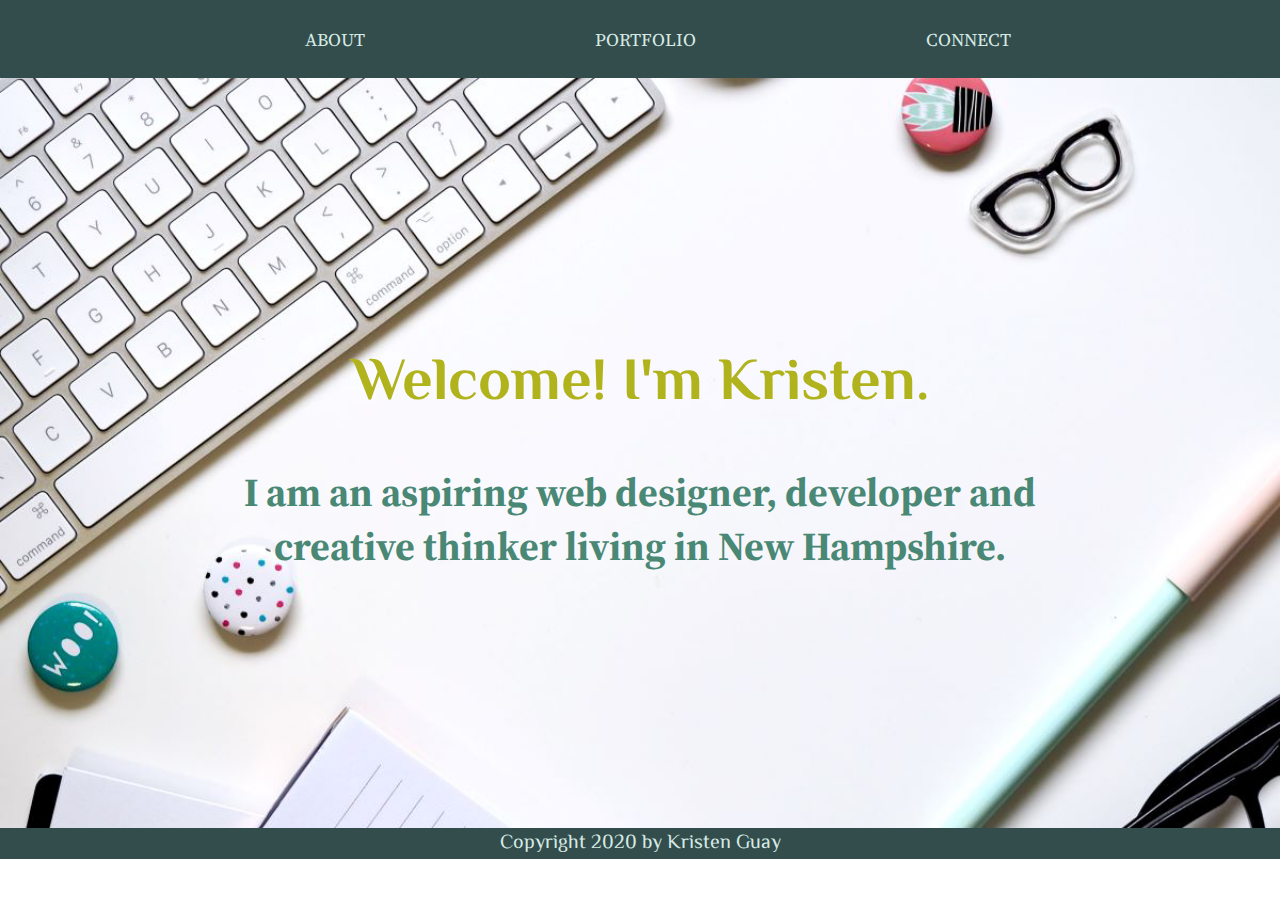
<file: index.html>
<!DOCTYPE HTML>
<html lang="en">
<head>
    <title>KAG Design-Welcome</title>
    <meta charset="utf-8" />
        <link href="css/normalize.css" rel="stylesheet" type="text/css">
        <link href="css/main.css" rel="stylesheet" type="text/css">
        <link href="https://fonts.googleapis.com/css?family=Lobster+Two&display=swap" rel="stylesheet">
        <link href="https://fonts.googleapis.com/css?family=El+Messiri:400,600,700&display=swap" rel="stylesheet"> 
        <link href="https://fonts.googleapis.com/css?family=Source+Serif+Pro&display=swap" rel="stylesheet">
        <link href="https://fonts.googleapis.com/css?family=Source+Sans+Pro&display=swap" rel="stylesheet">
</head>

<body>
    <header>
        <nav class="full-width">
        <ul>
            <li><a href="./about/index.html">About</a></li>
            <li><a href="./portfolio/index.html">Portfolio</a></li>
            <li><a href="./connect/index.html">Connect</a></li>
        </ul>
        </nav>
    </header>
<!--WELCOME-->
    <div id="welcome" class="full-width">
            <h1>Welcome! I'm Kristen.</h1>
            <h2>I am an aspiring web designer, developer and <br>creative thinker living in New Hampshire.</h2>
        </div>

    <footer>
            <p>Copyright 2020 by Kristen Guay</p>
        
    </footer>
</body>
</html>
</file>
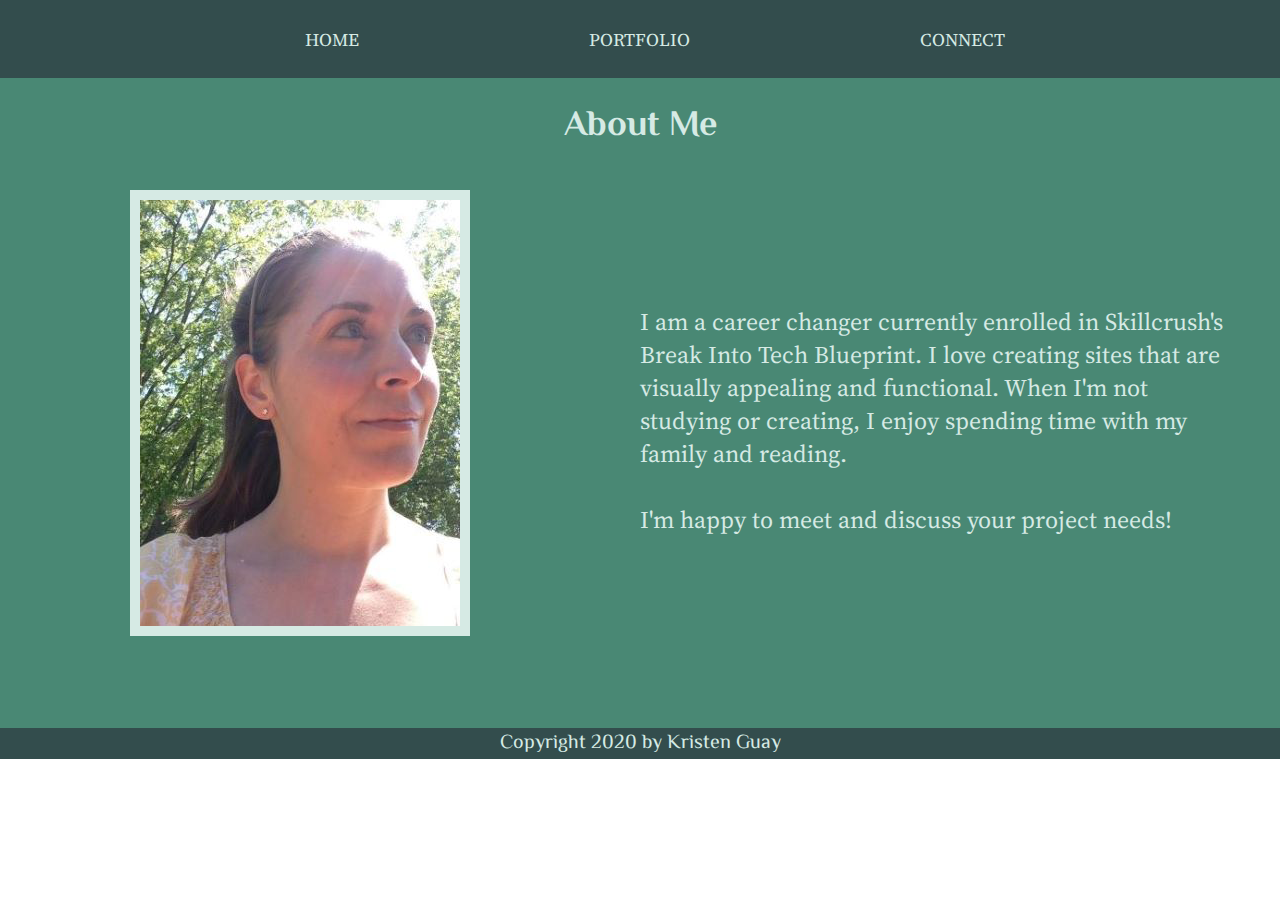
<file: about/index.html>
<!DOCTYPE HTML>
<html lang="en">
<head>
    <title>KAG Design-About</title>
        <meta charset="utf-8" />
        <link href="../css/normalize.css" rel="stylesheet" type="text/css">
        <link href="../css/main.css" rel="stylesheet" type="text/css">
        <link href="https://fonts.googleapis.com/css?family=Lobster+Two&display=swap" rel="stylesheet">
        <link href="https://fonts.googleapis.com/css?family=El+Messiri:400,600,700&display=swap" rel="stylesheet"> 
        <link href="https://fonts.googleapis.com/css?family=Source+Serif+Pro&display=swap" rel="stylesheet">
        <link href="https://fonts.googleapis.com/css?family=Source+Sans+Pro&display=swap" rel="stylesheet">
</head>

<body>
    <header>
        <nav class="full-width">
            <ul>
                <li><a href="../index.html">Home</a></li>
                <li><a href="../portfolio/index.html">Portfolio</a></li>
                <li><a href="../connect/index.html">Connect</a></li>
            </ul>
        </nav>
    </header>

    <!--ABOUT-->
    <section id="about">
        <div class="full-width">
            <h2>About Me</h2>
            <div class="half-width">
                <img src="../img/me.png" alt="picture of woman"/>
            </div>
            <div class="half-width">
                <p>I am a career changer currently enrolled in Skillcrush's Break Into Tech Blueprint. I love creating sites that are visually appealing and functional. When I'm not studying or creating, I enjoy spending time with my family and reading.<br><br>
                I'm happy to meet and discuss your project needs!</p>
            </div>
            </div>

    </section>
    <footer>
        <p>Copyright 2020 by Kristen Guay</p>
    </footer>
</body>
</html>
</file>
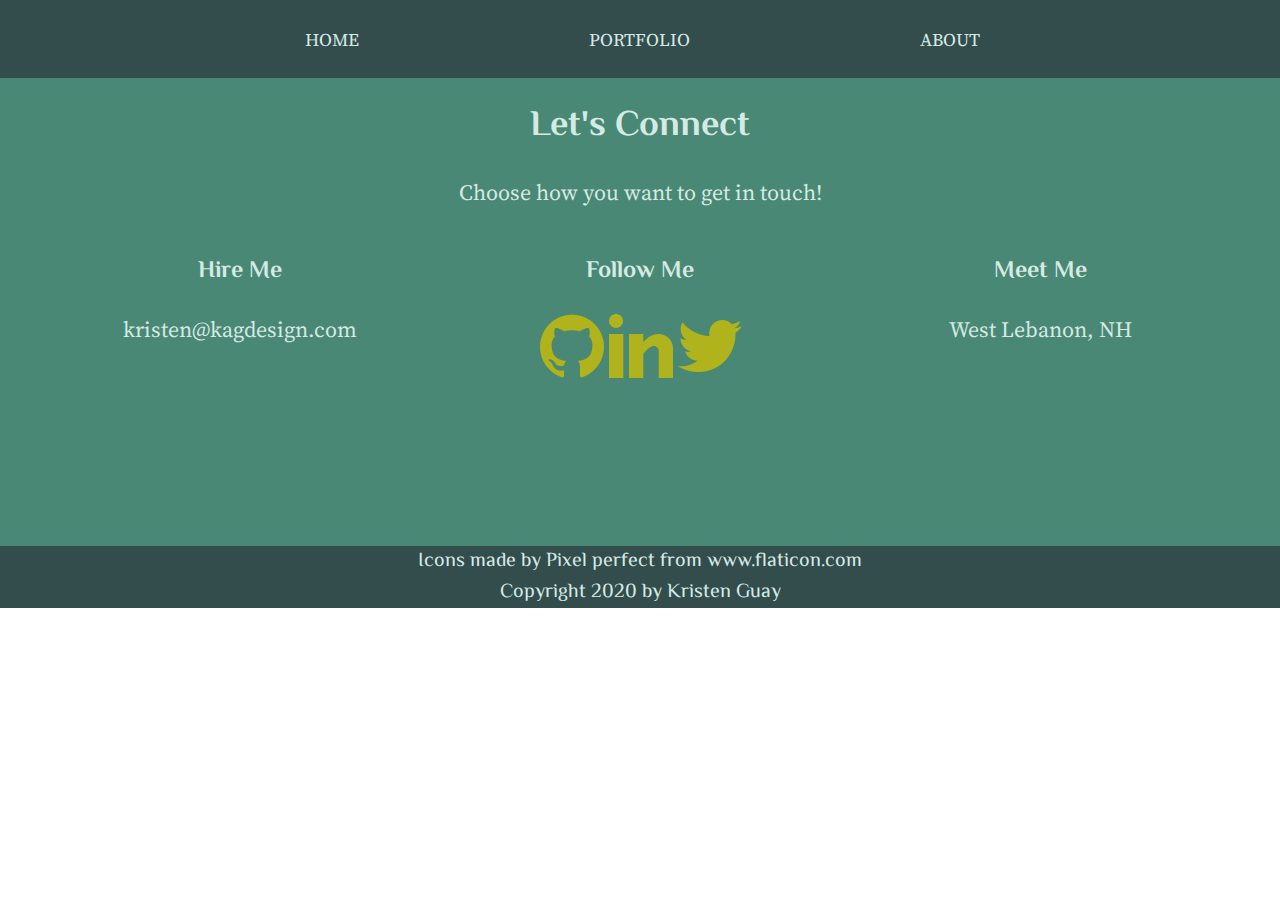
<file: connect/index.html>
<!DOCTYPE HTML>
<html lang="en">
<head>
    <title>KAG Design-Connect</title>
    <meta charset="utf-8" />
        <link href="../css/normalize.css" rel="stylesheet" type="text/css">
        <link href="../css/main.css" rel="stylesheet" type="text/css">
        <link href="https://fonts.googleapis.com/css?family=Lobster+Two&display=swap" rel="stylesheet">
        <link href="https://fonts.googleapis.com/css?family=El+Messiri:400,600,700&display=swap" rel="stylesheet"> 
        <link href="https://fonts.googleapis.com/css?family=Source+Serif+Pro&display=swap" rel="stylesheet">
        <link href="https://fonts.googleapis.com/css?family=Source+Sans+Pro&display=swap" rel="stylesheet">
</head>

<body>
    <header>
        <nav class="full-width">
            <ul>
                <li><a href="../index.html">Home</a></li>
                <li><a href="../portfolio/index.html">Portfolio</a></li>
                <li><a href="../about/index.html">About</a></li>
            </ul>
        </nav>
    </header>

<!--CONNECT-->
    <section id="connect">
        <h2>Let's Connect</h2>
            <p>Choose how you want to get in touch!</p>
    <div class="full-width">
        <div class="third-width">
            <h3>Hire Me</h3>
                <p>kristen@kagdesign.com</p>
        </div>
        <div class="third-width">
            <h3>Follow Me</h3>
                <a id="github" href="https://github.com/kaguay" target="_BLANK"><img src="../img/github.png" alt="github logo" /></a>
                <a id="linkedin" href="https://www.linkedin.com/in/kristen-guay-88238814a" target="_BLANK"><img src="../img/linkedin.png" alt="linkedin logo"/></a>
                <a id="twitter" href="https://twitter.com/kagwebdev" target="_BLANK"><img src="../img/twitter.png" alt="twitter logo" /></a>
        </div>
        <div class="third-width">
            <h3>Meet Me</h3>
                <p>West Lebanon, NH</p>
        </div>
    </div>
    </section>

    <footer>
        <p>Icons made by Pixel perfect from www.flaticon.com</p>
        <p>Copyright 2020 by Kristen Guay</p>
    </footer>
</body>
</html>
</file>
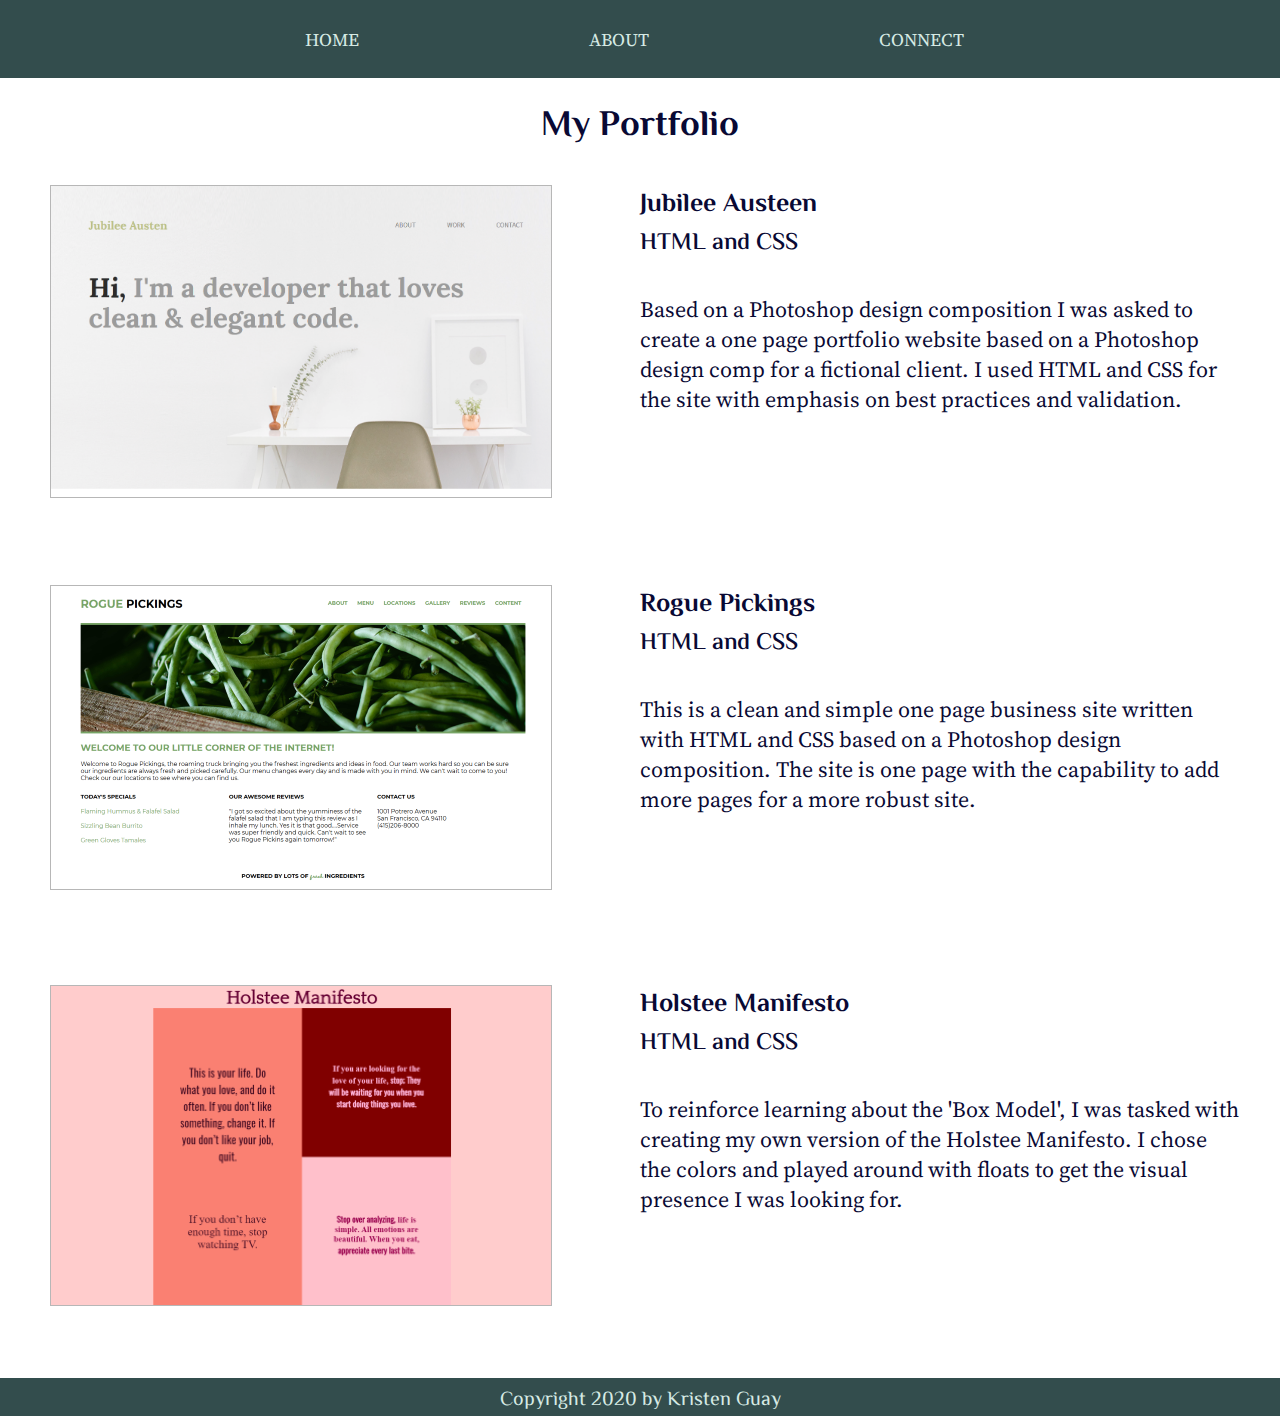
<file: portfolio/index.html>
<!DOCTYPE HTML>
<html lang="en">
    <head>
    <title>KAG Design-Portfolio</title>
    <meta charset="utf-8" />
        <link href="../css/normalize.css" rel="stylesheet" type="text/css">
        <link href="../css/main.css" rel="stylesheet" type="text/css">
        <link href="https://fonts.googleapis.com/css?family=Lobster+Two&display=swap" rel="stylesheet">
        <link href="https://fonts.googleapis.com/css?family=El+Messiri:400,600,700&display=swap" rel="stylesheet"> 
        <link href="https://fonts.googleapis.com/css?family=Source+Serif+Pro&display=swap" rel="stylesheet">
        <link href="https://fonts.googleapis.com/css?family=Source+Sans+Pro&display=swap" rel="stylesheet">
    </head>

    <body>
        <header>
            <nav class="full-width">
                <ul>
                    <li><a href="../index.html">Home</a></li>
                    <li><a href="../about/index.html">About</a></li>
                    <li><a href="../connect/index.html">Connect</a></li>
                </ul>
            </nav>
        </header>

        <!--PORTFOLIO-->
        <section id="portfolio">
            <div class="full-width">
                    <h2>My Portfolio</h2>
                <!--JUBILEE-->
                    <div class="half-width">
                        <a href="https://kaguay.github.io/Jubilee-Austen/" target="_BLANK">
                        <img src="../img/jubilee-austen.png" alt="website rendering"/></a>
                    </div>
                    <div class="half-width">
                        <h3>Jubilee Austeen</h3>
                        <h4>HTML and CSS</h4>
                            <p>Based on a Photoshop design composition I was asked to create a one page portfolio website based on a Photoshop design comp for a fictional client. I used HTML and CSS for the site with emphasis on best practices and validation. </p>
                    </div>
                
                <!--ROGUE-->
                    <div class="half-width">
                        <a href="https://kaguay.github.io/Rogue-Pickings/" target="_BLANK">
                        <img src="../img/rogue-pickings.png" alt="website rendering"/></a>
                    </div>
                    <div class="half-width">
                        <h3>Rogue Pickings</h3>
                        <h4>HTML and CSS</h4>
                            <p>This is a clean and simple one page business site written with HTML and CSS based on a Photoshop design composition. The site is one page with the capability to add more pages for a more robust site. </p>
                    </div>
                
                <!--HOLSTEE-->
                    <div class="half-width">
                        <a href="https://codepen.io/nhmama/full/NWWJNPb" target="_BLANK"> 
                        <img src="../img/holstee-manifesto.png" alt="website rendering"/></a>
                    </div>
                    <div class="half-width">
                        <h3>Holstee Manifesto</h3>
                        <h4>HTML and CSS</h4>
                            <p>To reinforce learning about the 'Box Model', I was tasked with creating my own version of the Holstee Manifesto. I chose the colors and played around with floats to get the visual presence I was looking for.</p>
                    </div>
                </div>
            </section>

            <footer>
                <p>Copyright 2020 by Kristen Guay</p>
            </footer>
    </body>
</html>
</file>
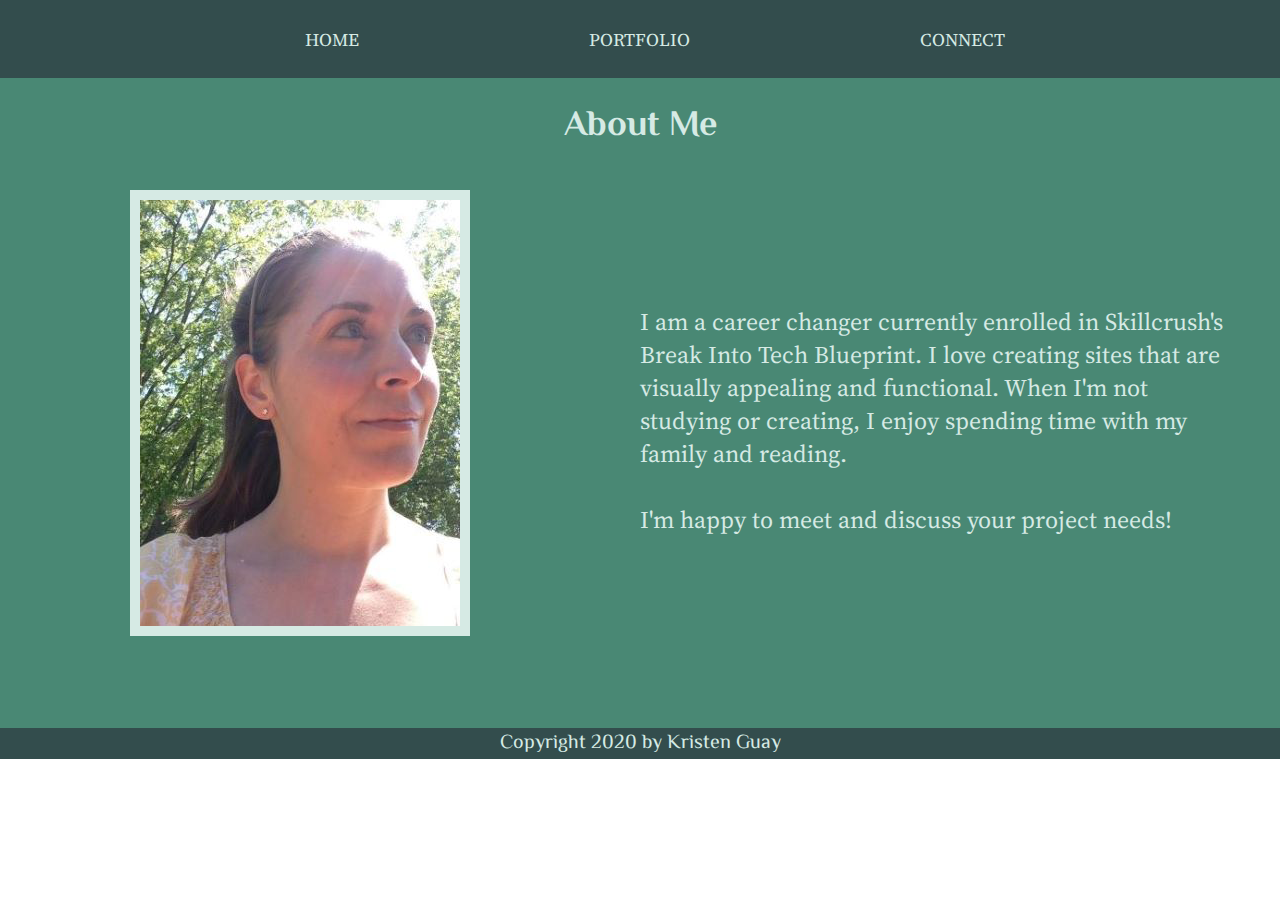
<file: about/about.html>
<!DOCTYPE HTML>
<html lang="en">
<head>
    <title>KAG Design-About</title>
        <meta charset="utf-8" />
        <link href="../css/normalize.css" rel="stylesheet" type="text/css">
        <link href="../css/main.css" rel="stylesheet" type="text/css">
        <link href="https://fonts.googleapis.com/css?family=Lobster+Two&display=swap" rel="stylesheet">
        <link href="https://fonts.googleapis.com/css?family=El+Messiri:400,600,700&display=swap" rel="stylesheet"> 
        <link href="https://fonts.googleapis.com/css?family=Source+Serif+Pro&display=swap" rel="stylesheet">
        <link href="https://fonts.googleapis.com/css?family=Source+Sans+Pro&display=swap" rel="stylesheet">
</head>

<body>
    <header>
        <nav class="full-width">
            <ul>
                <li><a href="../welcome/welcome.html">Home</a></li>
                <li><a href="../portfolio/portfolio.html">Portfolio</a></li>
                <li><a href="../connect/connect.html">Connect</a></li>
            </ul>
        </nav>
    </header>

    <!--ABOUT-->
    <section id="about">
        <div class="full-width">
            <h2>About Me</h2>
            <div class="half-width">
                <img src="../img/me.png" alt="picture of woman"/>
            </div>
            <div class="half-width">
                <p>I am a career changer currently enrolled in Skillcrush's Break Into Tech Blueprint. I love creating sites that are visually appealing and functional. When I'm not studying or creating, I enjoy spending time with my family and reading.<br><br>
                I'm happy to meet and discuss your project needs!</p>
            </div>
            </div>

    </section>
    <footer>
        <p>Copyright 2020 by Kristen Guay</p>
    </footer>
</body>
</html>
</file>
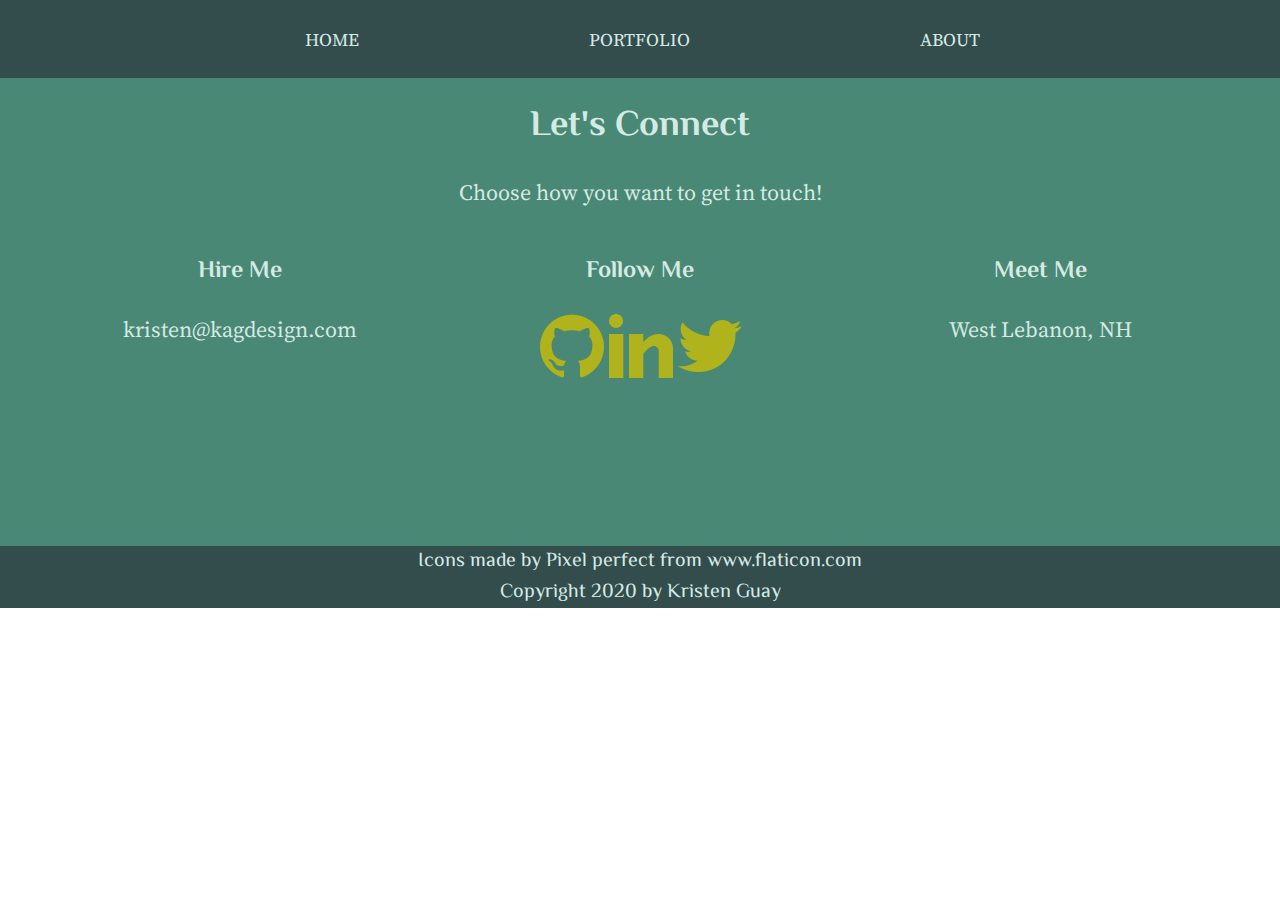
<file: connect/connect.html>
<!DOCTYPE HTML>
<html lang="en">
<head>
    <title>KAG Design-Connect</title>
    <meta charset="utf-8" />
        <link href="../css/normalize.css" rel="stylesheet" type="text/css">
        <link href="../css/main.css" rel="stylesheet" type="text/css">
        <link href="https://fonts.googleapis.com/css?family=Lobster+Two&display=swap" rel="stylesheet">
        <link href="https://fonts.googleapis.com/css?family=El+Messiri:400,600,700&display=swap" rel="stylesheet"> 
        <link href="https://fonts.googleapis.com/css?family=Source+Serif+Pro&display=swap" rel="stylesheet">
        <link href="https://fonts.googleapis.com/css?family=Source+Sans+Pro&display=swap" rel="stylesheet">
</head>

<body>
    <header>
        <nav class="full-width">
            <ul>
                <li><a href="../welcome/welcome.html">Home</a></li>
                <li><a href="../portfolio/portfolio.html">Portfolio</a></li>
                <li><a href="../about/about.html">About</a></li>
            </ul>
        </nav>
    </header>

<!--CONNECT-->
    <section id="connect">
        <h2>Let's Connect</h2>
            <p>Choose how you want to get in touch!</p>
    <div class="full-width">
        <div class="third-width">
            <h3>Hire Me</h3>
                <p>kristen@kagdesign.com</p>
        </div>
        <div class="third-width">
            <h3>Follow Me</h3>
                <a id="github" href="https://github.com/kaguay" target="_BLANK"><img src="../img/github.png" alt="github logo" /></a>
                <a id="linkedin" href="https://www.linkedin.com/in/kristen-guay-88238814a" target="_BLANK"><img src="../img/linkedin.png" alt="linkedin logo"/></a>
                <a id="twitter" href="https://twitter.com/kagwebdev" target="_BLANK"><img src="../img/twitter.png" alt="twitter logo" /></a>
        </div>
        <div class="third-width">
            <h3>Meet Me</h3>
                <p>West Lebanon, NH</p>
        </div>
    </div>
    </section>

    <footer>
        <p>Icons made by Pixel perfect from www.flaticon.com</p>
        <p>Copyright 2020 by Kristen Guay</p>
    </footer>
</body>
</html>
</file>
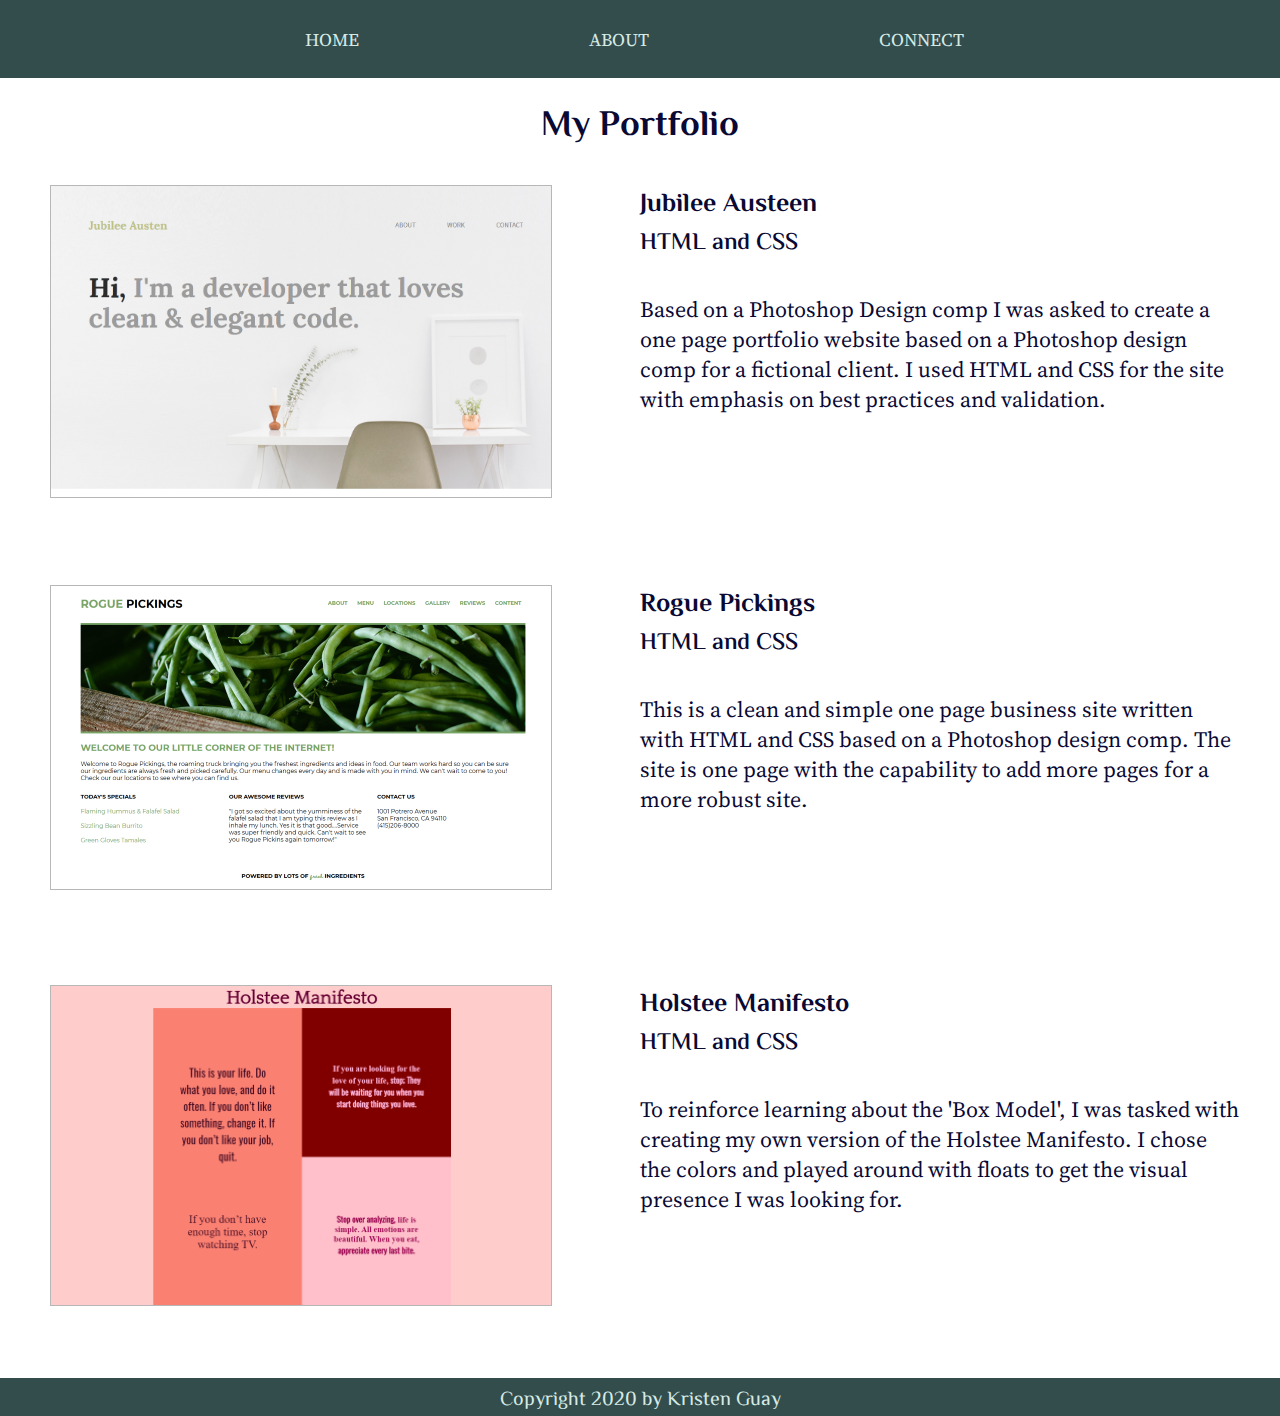
<file: portfolio/portfolio.html>
<!DOCTYPE HTML>
<html lang="en">
    <head>
    <title>KAG Design-Portfolio</title>
    <meta charset="utf-8" />
        <link href="../css/normalize.css" rel="stylesheet" type="text/css">
        <link href="../css/main.css" rel="stylesheet" type="text/css">
        <link href="https://fonts.googleapis.com/css?family=Lobster+Two&display=swap" rel="stylesheet">
        <link href="https://fonts.googleapis.com/css?family=El+Messiri:400,600,700&display=swap" rel="stylesheet"> 
        <link href="https://fonts.googleapis.com/css?family=Source+Serif+Pro&display=swap" rel="stylesheet">
        <link href="https://fonts.googleapis.com/css?family=Source+Sans+Pro&display=swap" rel="stylesheet">
    </head>

    <body>
        <header>
            <nav class="full-width">
                <ul>
                    <li><a href="../welcome/welcome.html">Home</a></li>
                    <li><a href="../about/about.html">About</a></li>
                    <li><a href="../connect/connect.html">Connect</a></li>
                </ul>
            </nav>
        </header>

        <!--PORTFOLIO-->
        <section id="portfolio">
            <div class="full-width">
                    <h2>My Portfolio</h2>
                <!--JUBILEE-->
                    <div class="half-width">
                        <a href="https://kaguay.github.io/Jubilee-Austen/" target="_BLANK">
                        <img src="../img/jubilee-austen.png" alt="website rendering"/></a>
                    </div>
                    <div class="half-width">
                        <h3>Jubilee Austeen</h3>
                        <h4>HTML and CSS</h4>
                            <p>Based on a Photoshop Design comp I was asked to create a one page portfolio website based on a Photoshop design comp for a fictional client. I used HTML and CSS for the site with emphasis on best practices and validation. </p>
                    </div>
                
                <!--ROGUE-->
                    <div class="half-width">
                        <a href="https://kaguay.github.io/Rogue-Pickings/" target="_BLANK">
                        <img src="../img/rogue-pickings.png" alt="website rendering"/></a>
                    </div>
                    <div class="half-width">
                        <h3>Rogue Pickings</h3>
                        <h4>HTML and CSS</h4>
                            <p>This is a clean and simple one page business site written with HTML and CSS based on a Photoshop design comp. The site is one page with the capability to add more pages for a more robust site. </p>
                    </div>
                
                <!--HOLSTEE-->
                    <div class="half-width">
                        <a href="https://codepen.io/nhmama/full/NWWJNPb" target="_BLANK"> 
                        <img src="../img/holstee-manifesto.png" alt="website rendering"/></a>
                    </div>
                    <div class="half-width">
                        <h3>Holstee Manifesto</h3>
                        <h4>HTML and CSS</h4>
                            <p>To reinforce learning about the 'Box Model', I was tasked with creating my own version of the Holstee Manifesto. I chose the colors and played around with floats to get the visual presence I was looking for.</p>
                    </div>
                </div>
            </section>

            <footer>
                <p>Copyright 2020 by Kristen Guay</p>
            </footer>
    </body>
</html>
</file>
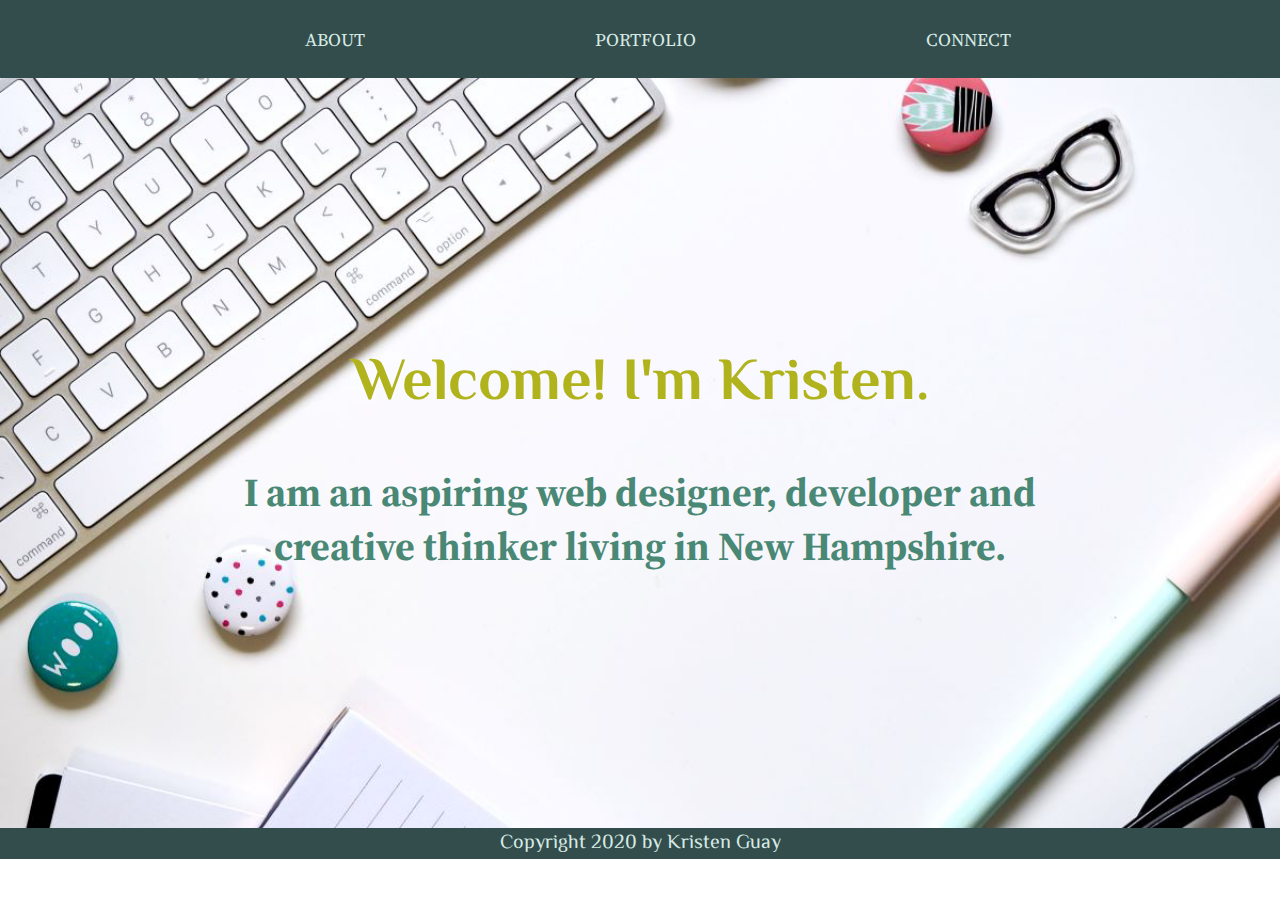
<file: welcome/welcome.html>
<!DOCTYPE HTML>
<html lang="en">
<head>
    <title>KAG Design-Welcome</title>
    <meta charset="utf-8" />
        <link href="../css/normalize.css" rel="stylesheet" type="text/css">
        <link href="../css/main.css" rel="stylesheet" type="text/css">
        <link href="https://fonts.googleapis.com/css?family=Lobster+Two&display=swap" rel="stylesheet">
        <link href="https://fonts.googleapis.com/css?family=El+Messiri:400,600,700&display=swap" rel="stylesheet"> 
        <link href="https://fonts.googleapis.com/css?family=Source+Serif+Pro&display=swap" rel="stylesheet">
        <link href="https://fonts.googleapis.com/css?family=Source+Sans+Pro&display=swap" rel="stylesheet">
</head>

<body>
    <header>
        <nav class="full-width">
        <ul>
            <li><a href="../about/about.html">About</a></li>
            <li><a href="../portfolio/portfolio.html">Portfolio</a></li>
            <li><a href="../connect/connect.html">Connect</a></li>
        </ul>
        </nav>
    </header>
<!--WELCOME-->
    <div id="welcome" class="full-width">
            <h1>Welcome! I'm Kristen.</h1>
            <h2>I am an aspiring web designer, developer and <br>creative thinker living in New Hampshire.</h2>
        </div>

    <footer>
            <p>Copyright 2020 by Kristen Guay</p>
        
    </footer>
</body>
</html>
</file>
<file: css/main.css>
/**BASE STYLE**/
body {
    background-color: #ffffff;
    color: #090934;
    font-family: 'Source Serif Pro', serif;
    font-size: 20px;
}

/**GRID**/
.full-width {
    width: 1200px;
    margin: 0 auto;
}

.half-width {
    width: 600px;
    height: 400px;
    float: left;
}

.third-width {
    width: 400px;
    float: left;
}

/**HEADER**/
header {
    background: #334d4d;
    border: solid #334d4d 5px;
    margin: 0 auto;
}

header nav {
    background: #334d4d;
    background-size: 100%;
}

header nav ul li {
    display: inline-block;
}

header nav ul li a {
    text-transform: uppercase;
    text-decoration: none;
    font-size: 18px;
    color: #D6EAE4;
    padding-left: 225px;
}

/**WELCOME**/

#welcome {
    height: 750px;
    background: url("../img/desktop.png");
    background-size: cover;
    margin-top: 0;
    width: 100%;
}

#welcome h1{
    color: #b0b31c;
    font-family: 'El Messiri', sans-serif;
    font-size: 60px;
    margin: 0 auto;
    padding-top: 260px;
    text-align: center;
}

#welcome h2 {
    color: #498874;
    font-family: 'Source Serif Pro', serif;
    font-size: 40px;
    text-align: center;
}

/**PORTFOLIO**/
#portfolio {
    background-color: #ffffff;
    height: 1300px;
}
#portfolio img {
    border: solid #b7b7b7 1px;
    width: 500px;
    height: auto;
    margin-left: 10px;
}
#portfolio h2{    
    font-family: 'El Messiri', sans-serif;
    font-size: 36px;
    text-align: center;
    margin-top: 0;
    padding-top: 20px;
}

#portfolio h3{ 
    font-family: 'El Messiri', sans-serif;
    font-size: 26px;
    font-weight: bolder;
    text-align: left;
    margin-bottom: 0;
    margin-top: 0;
}

#portfolio h4{
    font-family: 'El Messiri', sans-serif;
    font-size: 24px;
    font-weight: 600;
    text-align: left;
    margin-top: 0;
}


#portfolio p {
    font-family: 'Source Serif Pro', serif;
    font-size: 22px;
    margin: 0 auto;
}

/**ABOUT**/
#about {
    background-color: #498874;
    color: #D6EAE4;
    height: 650px;
}

#about h2 {
    font-family: 'El Messiri', sans-serif;
    margin: 0 auto;
    padding-top: 20px;
    text-align: center;
    font-size: 36px;
}

#about img {
    border: solid #D6EAE4 10px;
    margin-left: 90px;
    margin-top: 35px;
}

#about p {
    font-family: 'Source Serif Pro', serif;
    font-size: 24px;
    margin-top: 150px;
    text-align: left;
}

/**CONNECT**/
#connect {
    background-color: #498874;
    color: #D6EAE4;
    height: 468px;
    margin: 0 auto;
    width: 100%;
}

#connect h2 {
    font-family: 'El Messiri', sans-serif;
    text-align: center;
    font-size: 36px;
    margin: 0 auto;
    padding-top: 20px;
}

#connect h3 {
    font-family: 'El Messiri', sans-serif;
    font-size: 24px;
    font-weight: bold;
    text-align: center;
}

#connect p {
    font-family: 'Source Serif Pro', serif;
    font-size: 22px;
    text-align: center;
}

#connect #github {
    margin-left: 100px;
}

/**FOOTER**/
footer {
    background: #334d4d;
}

footer p {
    color: #D6EAE4;
    font-family: 'El Messiri', sans-serif;
    font-size: 20px;
    margin: 0 auto;
    text-align: center;
}

/**FONT
font-family: 'Lobster Two', cursive;
font-family: 'El Messiri', sans-serif;
font-family: 'Source Serif Pro', serif;
font-family: 'Source Sans Pro', sans-serif;
**/
</file>
